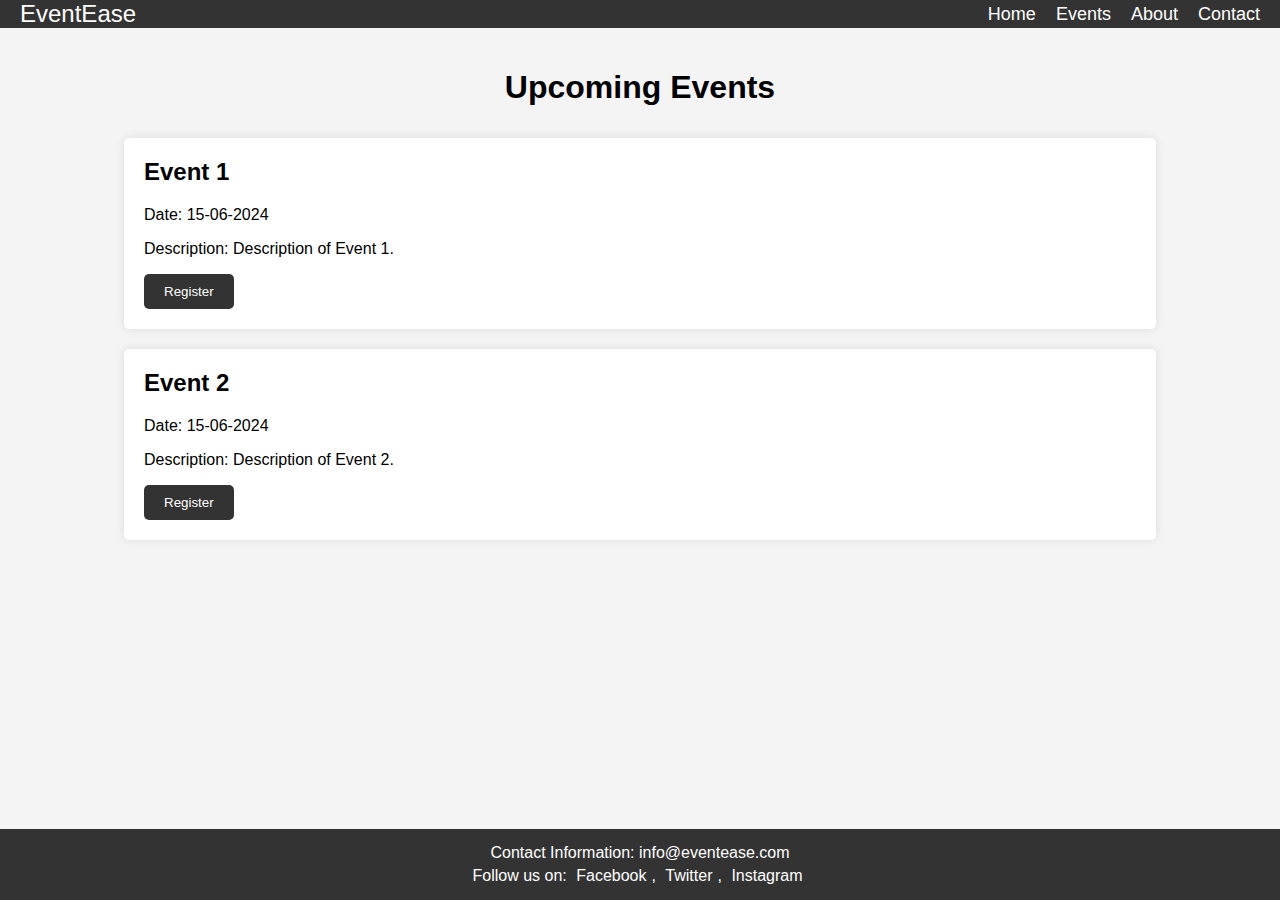
<file: index.html>
<!DOCTYPE html>
<html>
<head>
    <title>Event Listing - EventEase</title>
    <link rel="stylesheet" href="styles.css">
</head>
<body>
    <header>
        <div class="logo">EventEase</div>
        <nav>
            <ul>
                <li><a href="index.html">Home</a></li>
                <li><a href="events.html">Events</a></li>
                <li><a href="#">About</a></li>
                <li><a href="#">Contact</a></li>
            </ul>
        </nav>
    </header>
    <main>
        <h1>Upcoming Events</h1>
        <div class="event-list" id="event-list">
            <div class="event">
                <h2>Event 1</h2>
                <p>Date: 15-06-2024</p>
                <p>Description: Description of Event 1.</p>
                <button onclick="window.location.href='session_selection.html?event=Event+1'">Register</button>
            </div>
            <div class="event">
                <h2>Event 2</h2>
                <p>Date: 15-06-2024</p>
                <p>Description: Description of Event 2.</p>
                <button onclick="window.location.href='session_selection.html?event=Event+2'">Register</button>
            </div>
            <!-- Can manually add more -->
        </div>
    </main>
    <footer>
        <p>Contact Information: info@eventease.com</p>
        <p>Follow us on:
            <a href="#">Facebook</a>,
            <a href="#">Twitter</a>,
            <a href="#">Instagram</a>
        </p>
    </footer>
</body>
</html>
</file>
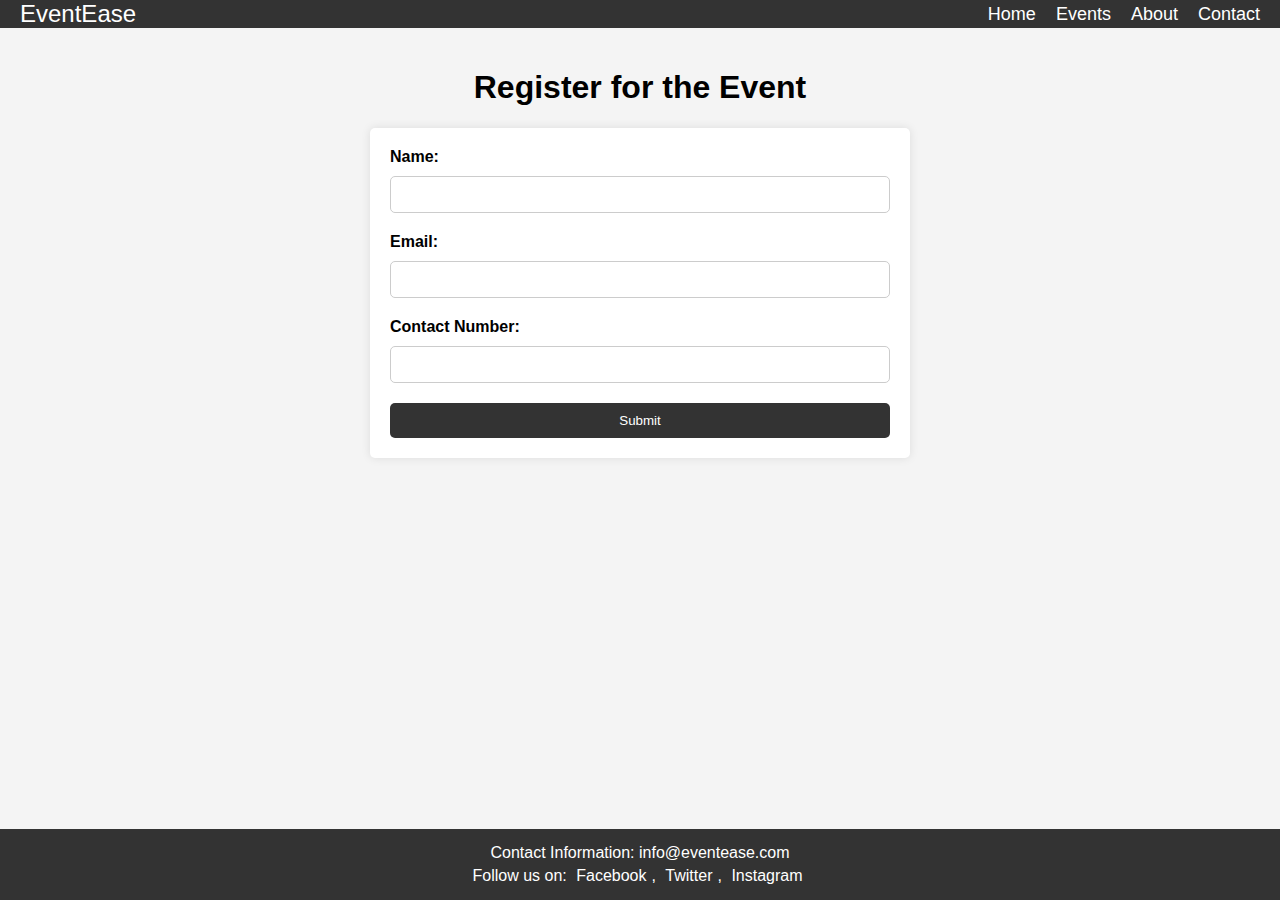
<file: registration.html>
<!DOCTYPE html>
<html>
<head>
    <title>Registration Form - EventEase</title>
    <link rel="stylesheet" href="styles.css">
</head>
<body>
    <header>
        <div class="logo">EventEase</div>
        <nav>
            <ul>
                <li><a href="index.html">Home</a></li>
                <li><a href="#">Events</a></li>
                <li><a href="#">About</a></li>
                <li><a href="#">Contact</a></li>
            </ul>
        </nav>
    </header>
    <main>
        <h1>Register for the Event</h1>
        <h2 id="event-name"></h2>
        <h3 id="sessions-selected"></h3>
        <form id="registration-form" onsubmit="submitForm(event)">
            <label for="name">Name:</label>
            <input type="text" id="name" name="name" required>
            
            <label for="email">Email:</label>
            <input type="email" id="email" name="email" required>
            
            <label for="contact">Contact Number:</label>
            <input type="text" id="contact" name="contact" required>
            
            <button type="submit">Submit</button>
        </form>
    </main>
    <footer>
        <p>Contact Information: info@eventease.com</p>
        <p>Follow us on:
            <a href="#">Facebook</a>,
            <a href="#">Twitter</a>,
            <a href="#">Instagram</a>
        </p>
    </footer>
    <script src="script.js"></script>
</body>
</html>
</file>
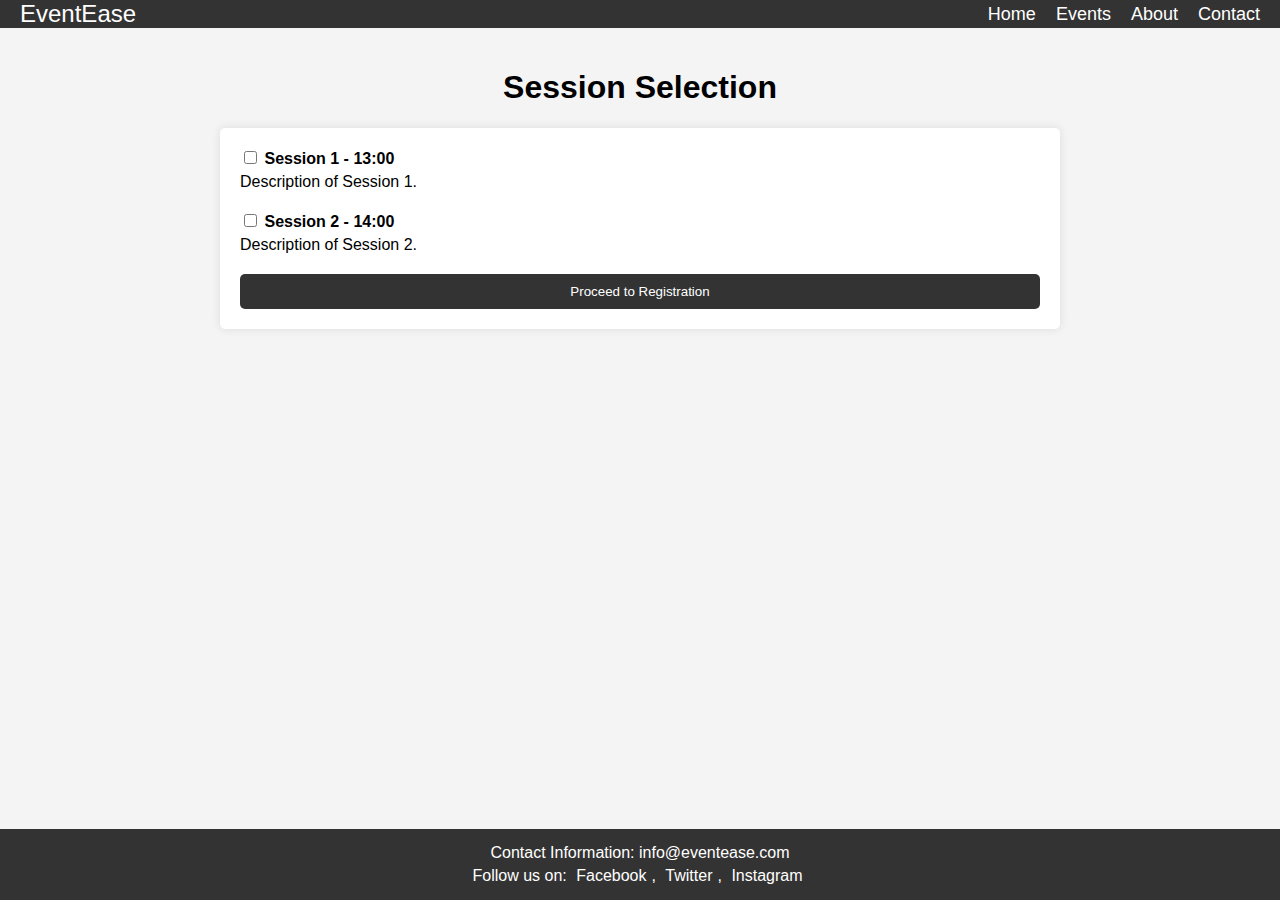
<file: session_selection.html>
<!DOCTYPE html>
<html>
<head>
    <title>Session Selection - EventEase</title>
    <link rel="stylesheet" href="styles.css">
</head>
<body>
    <header>
        <div class="logo">EventEase</div>
        <nav>
            <ul>
                <li><a href="index.html">Home</a></li>
                <li><a href="events.html">Events</a></li>
                <li><a href="#">About</a></li>
                <li><a href="#">Contact</a></li>
            </ul>
        </nav>
    </header>
    <main>
        <h1>Session Selection</h1>
        <h2 id="event-name"></h2>
        <form id="session-selection-form" onsubmit="proceedToRegistration(event)">
            <div class="session">
                <input type="checkbox" id="session1" name="session1">
                <label for="session1">Session 1 - 13:00</label>
                <p>Description of Session 1.</p>
            </div>
            <div class="session">
                <input type="checkbox" id="session2" name="session2">
                <label for="session2">Session 2 - 14:00</label>
                <p>Description of Session 2.</p>
            </div>
            <!-- Can manually add more -->
            <button type="submit">Proceed to Registration</button>
        </form>
    </main>
    <footer>
        <p>Contact Information: info@eventease.com</p>
        <p>Follow us on:
            <a href="#">Facebook</a>,
            <a href="#">Twitter</a>,
            <a href="#">Instagram</a>
        </p>
    </footer>
    <script src="script.js"></script>
</body>
</html>
</file>
<file: styles.css>
body {
    font-family: Arial, sans-serif;
    margin: 0;
    padding: 0;
    background-color: #f4f4f4;
}

header {
    background-color: #333;
    color: #fff;
    padding: 10px 0;
    display: flex;
    justify-content: space-between;
    align-items: center;
    padding: 0 20px;
}

header .logo {
    font-size: 24px;
}

header nav ul {
    list-style: none;
    margin: 0;
    padding: 0;
    display: flex;
}

header nav ul li {
    margin-left: 20px;
}

header nav ul li a {
    color: #fff;
    text-decoration: none;
    font-size: 18px;
}

main {
    padding: 20px;
}

main h1, h3 {
    text-align: center;
}

#event-name {
	text-align: center;
}

.event-list {
    display: flex;
    flex-direction: column;
    align-items: center;
}

.event {
    background-color: #fff;
    padding: 20px;
    margin: 10px 0;
    width: 80%;
    box-shadow: 0 0 10px rgba(0, 0, 0, 0.1);
    border-radius: 5px;
}

.event h2 {
    margin-top: 0;
}

.event button {
    background-color: #333;
    color: #fff;
    border: none;
    padding: 10px 20px;
    cursor: pointer;
    border-radius: 5px;
}

.session {
    margin-bottom: 20px;
}

.session label {
    font-weight: bold;
}

.session p {
    margin: 5px 0;
}

#registration-form {
    max-width: 500px;
    margin: 0 auto;
    padding: 20px;
    background-color: #fff;
    box-shadow: 0 0 10px rgba(0, 0, 0, 0.1);
    border-radius: 5px;
}

#registration-form label {
    display: block;
    margin-bottom: 10px;
    font-weight: bold;
}

#registration-form input {
    width: calc(100% - 22px);
    padding: 10px;
    margin-bottom: 20px;
    border: 1px solid #ccc;
    border-radius: 5px;
}

form {
    max-width: 800px;
    margin: 0 auto;
    padding: 20px;
    background-color: #fff;
    box-shadow: 0 0 10px rgba(0, 0, 0, 0.1);
    border-radius: 5px;
}

form button {
    width: 100%;
    padding: 10px;
    background-color: #333;
    color: #fff;
    border: none;
    cursor: pointer;
    border-radius: 5px;
}

form button:hover {
    background-color: #555;
}

footer {
    background-color: #333;
    color: #fff;
    text-align: center;
    padding: 10px 0;
    position: fixed;
    width: 100%;
    bottom: 0;
}

footer p {
    margin: 5px 0;
}

footer a {
    color: #fff;
    text-decoration: none;
    margin: 0 5px;
}
</file>
